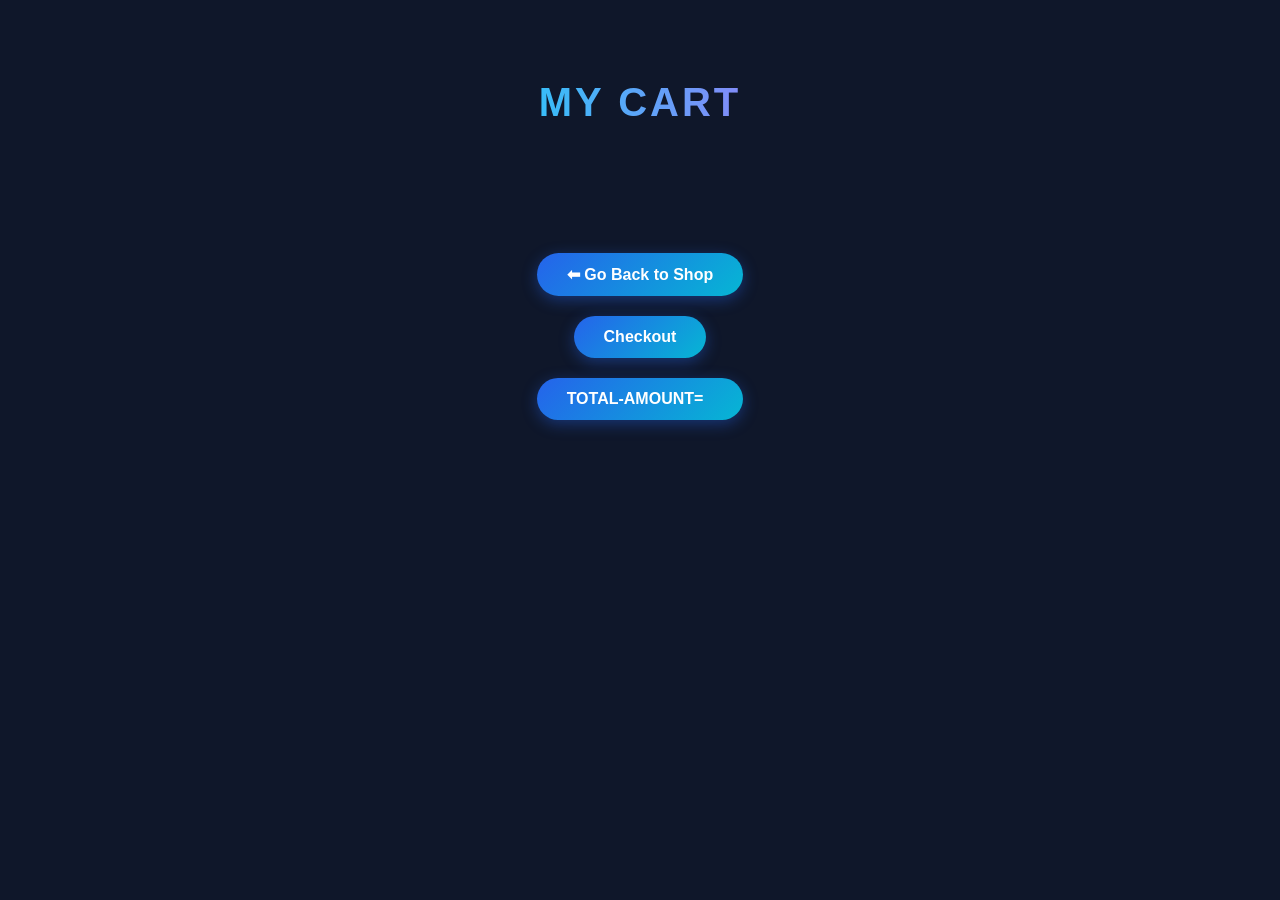
<file: cart.html>
<!DOCTYPE html>
<html>
    <link rel="stylesheet" href="cart.css">
<body>

<h1>My Cart</h1>

<div id="cart"></div>

<br>

<a href="index.html">
    <button>⬅ Go Back to Shop</button>
</a>

<button class="final" onclick="checkout()">Checkout</button>
<div class="two">
<p > TOTAL-AMOUNT=</p>
<p id="amount"> </p>

</div>

<script src="cart.js"></script>

</body>
</html>
</file>
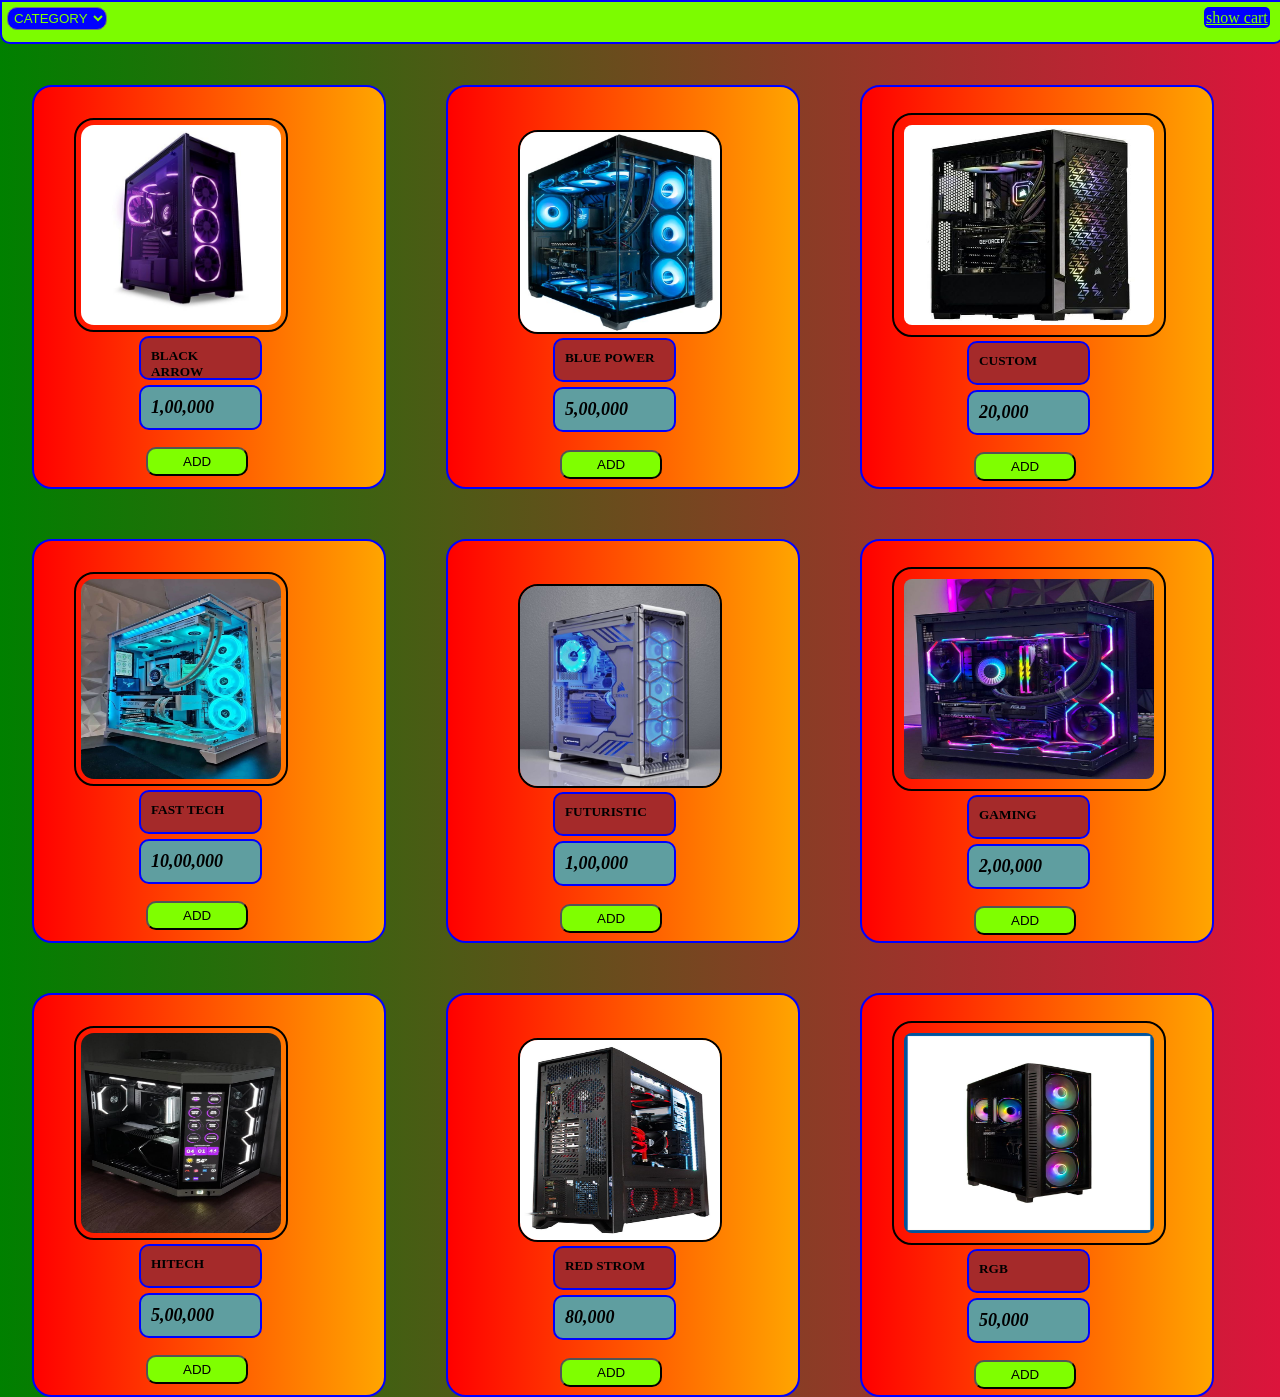
<file: pc.html>
<!DOCTYPE html>
<html lang="en">
<head>
    <meta charset="UTF-8">
    <meta name="viewport" content="width=device-width, initial-scale=1.0">
    <title>TECH-STORE</title>
    <link rel="stylesheet" href="index.css">
</head>
<body>

    

    <div class="container">

    
    <select id="menu">
        <option >CATEGORY</option>
        <option value="index.html">HOME</option>
        <option value="mouse.html">MOUSE</option>
        <option value="pc.html">PC</option>
        <option value="watch.html">WATCHES</option>
    </select>
    
        <a href="cart.html">show cart</a>
       
        <div class="three">
         <div class="first">
               <img src="images/pc/black arrow.jpeg"> 
               <h5   >BLACK ARROW</h5>
               <h6 > 1,00,000 </h6>
               <button onclick="addTocart('black arrow',100000,'images/pc/black arrow.jpeg')"> ADD </button>
                </div>

                <div class="second">
               <img src="images/pc/blue power.jpeg"> 
               <h5   >BLUE POWER</h5>
               <h6 > 5,00,000 </h6>
               <button onclick="addTocart('blue power',500000,'images/pc/blue power.jpeg')"> ADD </button>
                </div>

                <div class="third">
               <img src="images/pc/custom.jpeg"> 
               <h5  class="name" >CUSTOM</h5>
               <h6 class="price"> 20,000 </h6>
               <button onclick="addTocart('custom',20000,'images/pc/custom.jpeg')"> ADD </button>
                </div>

                </div>

                <div class="three">

                <div class="first">
               <img src="images/pc/fast.jpeg"> 
               <h5  class="name" >FAST TECH</h5>
               <h6 class="price"> 10,00,000 </h6>
               <button onclick="addTocart('fast tech',1000000,'images/pc/fast.jpeg')"> ADD </button>
                </div>

                <div class="second">
               <img src="images/pc/futuristic.jpeg"> 
               <h5  class="name" >FUTURISTIC</h5>
               <h6 class="price"> 1,00,000 </h6>
               <button onclick="addTocart('futuristic',100000,'images/pc/futuristic.jpeg')"> ADD </button>
                </div>

                <div class="third">
               <img src="images/pc/gaming.jpeg"> 
               <h5  class="name" >GAMING</h5>
               <h6 class="price"> 2,00,000 </h6>
               <button onclick="addTocart('gaming',200000,'images/pc/gaming.jpeg')"> ADD </button>
                </div>

                </div>

                <div class="three">

                <div class="first">
               <img src="images/pc/hitech.jpeg"> 
               <h5  class="name" >HITECH</h5>
               <h6 class="price"> 5,00,000 </h6>
               <button onclick="addTocart('hitech',500000,'images/pc/hitech.jpeg')"> ADD </button>
                </div>

                <div class="second">
               <img src="images/pc/red stromg.jpeg"> 
               <h5  class="name" >RED STROM</h5>
               <h6 class="price"> 80,000 </h6>
               <button onclick="addTocart('red strom',80000,'images/pc/red strom.jpeg')"> ADD </button>
                </div>

                <div class="third">
               <img src="images/pc/rgb.jpeg"> 
               <h5  class="name" >RGB</h5>
               <h6 class="price" > 50,000 </h6>
               <button onclick="addTocart('rgb',50000,'images/pc/rgb.jpeg')"> ADD </button>
                </div>

                </div>

    </div>
<script src="cart.js"></script>
    <script src="index.js"></script>
    
</body>
</html>
</file>
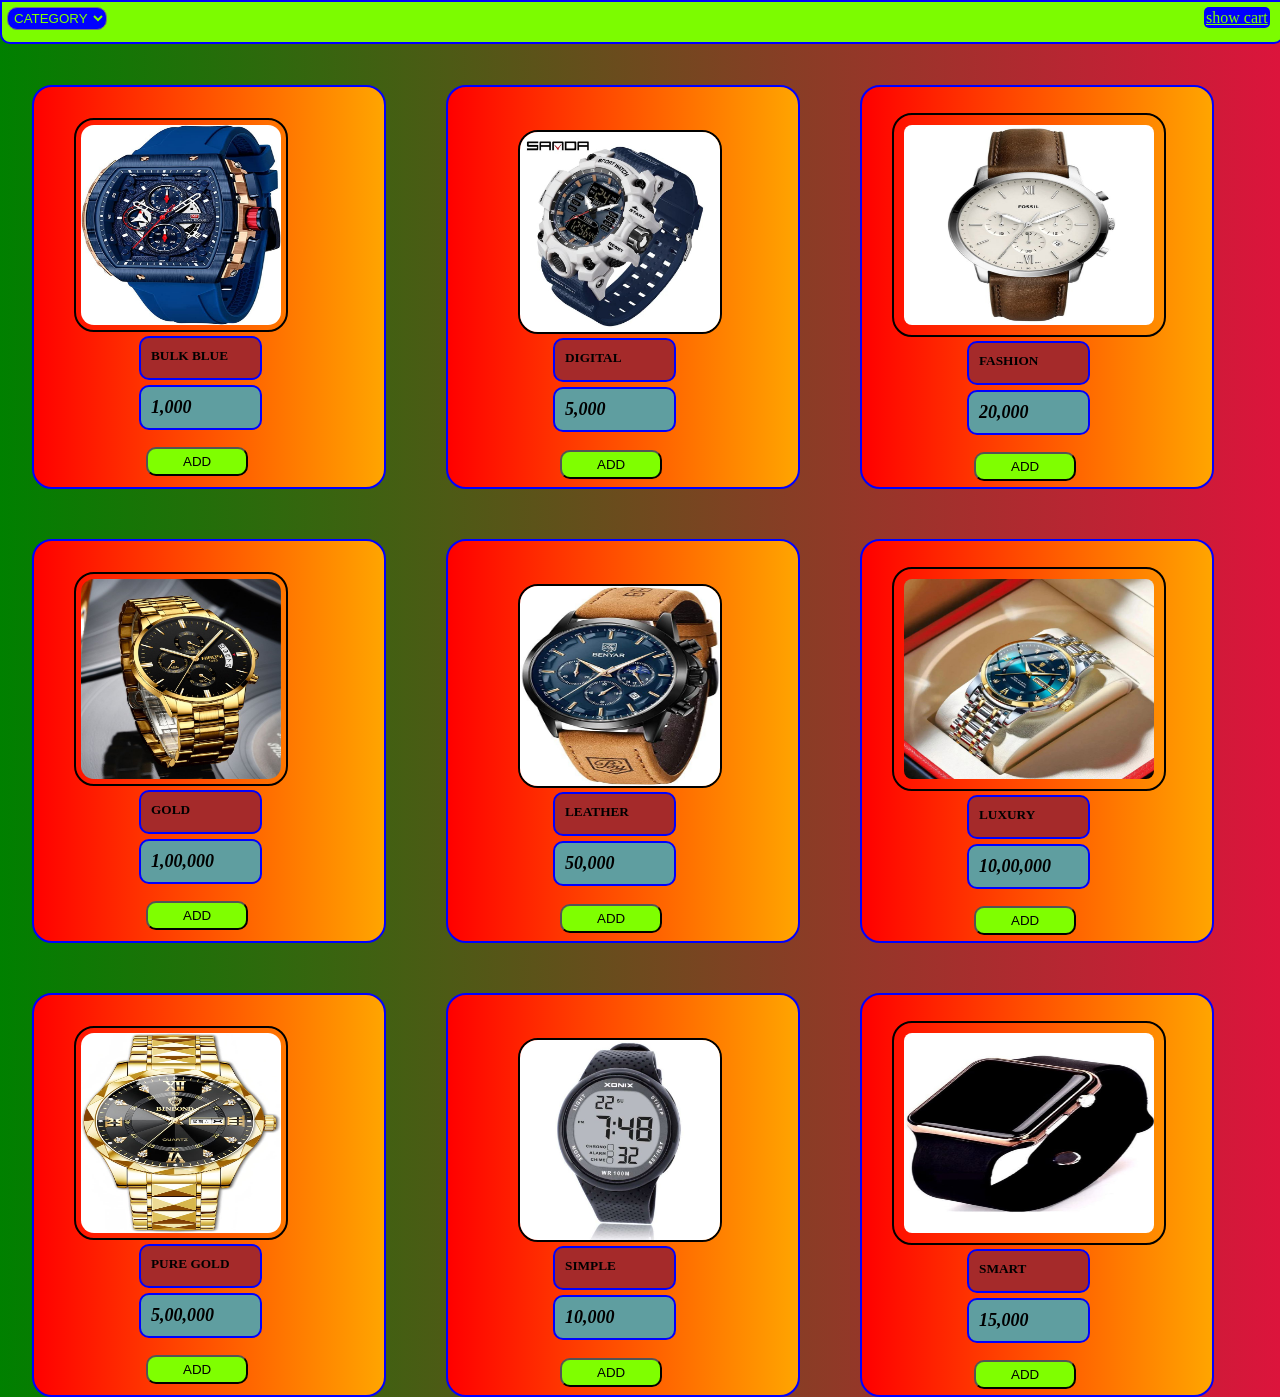
<file: watch.html>
<!DOCTYPE html>
<html lang="en">
<head>
    <meta charset="UTF-8">
    <meta name="viewport" content="width=device-width, initial-scale=1.0">
    <title>TECH-STORE</title>
    <link rel="stylesheet" href="index.css">
</head>
<body>

    

    <div class="container">

    
    <select id="menu">
        <option >CATEGORY</option>
        <option value="index.html">HOME</option>
        <option value="mouse.html">MOUSE</option>
        <option value="pc.html">PC</option>
        <option value="watch.html">WATCHES</option>
    </select>
    
        <a href="cart.html">show cart</a>
       
        <div class="three">
         <div class="first">
               <img src="images/watches/bulk.jpeg" > 
               <h5  >BULK BLUE</h5>
               <h6> 1,000 </h6>
               <button onclick="addTocart('bulk blue',1000,'images/watches/bulk.jpeg')"> ADD </button>
                </div>

                <div class="second">
               <img src="images/watches/digital.jpeg "> 
               <h5 >DIGITAL</h5> 
               <h6> 5,000 </h6>
               <button onclick="addTocart('digital',5000,'images/watches/digital.jpeg')"> ADD </button>
                </div>

                <div class="third">
               <img src="images/watches/fashion.jpeg"> 
               <h5  class="name" >FASHION</h5>
               <h6 class="price"> 20,000 </h6>
               <button onclick="addTocart('fashion',20000,'images/watches/fashion.jpeg')"> ADD </button>
                </div>

                </div>

                <div class="three">

                <div class="first">
               <img src="images/watches/gold.jpeg"> 
               <h5  class="name" >GOLD</h5>
               <h6 class="price"> 1,00,000 </h6>
               <button onclick="addTocart('gold',100000,'images/watches/gold.jpeg')"> ADD </button>
                </div>

                <div class="second">
               <img src="images/watches/leather.jpeg"> 
               <h5   class="name">LEATHER</h5>
               <h6 class="price"> 50,000 </h6>
               <button onclick="addTocart('leather',50000,'images/watches/leather.jpeg')"> ADD </button>
                </div>

                <div class="third">
               <img src="images/watches/luxury.jpeg"> 
               <h5  class="name" >LUXURY</h5>
               <h6 class="price"> 10,00,000 </h6>
               <button onclick="addTocart('luxury',1000000,'images/watches/luxury.jpeg')"> ADD </button>
                </div>

                </div>

                <div class="three">

                <div class="first">
               <img src="images/watches/pure gold .jpeg"> 
               <h5  class="name">PURE GOLD</h5>
               <h6 class="price"> 5,00,000 </h6>
               <button onclick="addTocart('pure gold',500000,'images/watches/pure gold.jpeg')"> ADD </button>
                </div>

                <div class="second">
               <img src="images/watches/simple.jpeg"> 
               <h5  class="name" >SIMPLE</h5>
               <h6 class="price" > 10,000 </h6>
               <button onclick="addTocart('simple',10000,'images/watches/simple.jpeg')"> ADD </button>
                </div>

                <div class="third">
               <img src="images/watches/smart.jpeg"> 
               <h5  class="name" >SMART</h5>
               <h6 class="price"> 15,000 </h6>
               <button onclick="addTocart('SMART',15000,'images/watches/smart.jpeg')"> ADD </button>
                </div>

                </div>

    </div>
<script src="cart.js"></script>
    <script src="index.js"></script>
    
</body>
</html>
</file>
<file: cart.css>
/* 1. RESET & BODY STYLING */
    * {
        margin: 0;
        padding: 0;
        box-sizing: border-box;
    }

    body {
        background-color: #0f172a; /* Dark Blue-Black Background */
        color: #f8fafc;            /* Off-white text */
        font-family: 'Segoe UI', Tahoma, Geneva, Verdana, sans-serif;
        display: flex;
        flex-direction: column;    /* Stack everything vertically */
        align-items: center;       /* Center items horizontally */
        min-height: 100vh;         /* Full screen height */
        padding: 40px 20px;
    }

    /* 2. HEADING */
    h1 {
        font-size: 2.5rem;
        margin-top: 40px;
        margin-bottom: 40px;
        text-transform: uppercase;
        letter-spacing: 3px;
        background: linear-gradient(to right, #38bdf8, #818cf8); /* Blue to Purple Gradient */
        -webkit-background-clip: text;
        -webkit-text-fill-color: transparent;
        font-weight: 800;
    }

    /* 3. CART CONTAINER */
    #cart {
        width: 100%;
        max-width: 700px; /* Limits width on big screens */
        display: flex;
        flex-direction: column;
        gap: 15px; /* Space between items */
        margin-bottom: 20px;
    }

    /* 4. CART ITEMS (Generated by your JS) */
    /* This styles the divs that JavaScript puts inside #cart */
    #cart > div {
        background-color: #1e293b;       /* Lighter card background */
        border: 1px solid #334155;       /* Subtle border */
        border-radius: 12px;
        padding: 20px;
        display: flex;
        justify-content: space-between;  /* Pushes text left, price right */
        align-items: center;
        transition: all 0.3s ease;
        box-shadow: 0 4px 6px rgba(0, 0, 0, 0.3);
    }

    #cart > div:hover {
        border-color: #38bdf8;          /* Blue border on hover */
        transform: translateX(5px);     /* Slight slide effect */
        box-shadow: 0 10px 15px -3px rgba(0, 0, 0, 0.5);
    }

    /* Styling the text inside items */
    #cart > div p, #cart > div span {
        font-size: 1.1rem;
        color: #cbd5e1;
    }

    /* Styling the "Price" specifically */
    #cart > div p:last-child, #cart > div span:last-child {
        font-weight: bold;
        color: #38bdf8; /* Cyan for price */
    }

    /* 5. BUTTON & LINK STYLING */
    a {
        text-decoration: none; /* Removes underline */
        margin-top: 30px;
    }

    

      button {
        background: linear-gradient(135deg, #2563eb, #06b6d4); /* Blue/Cyan Gradient */
        color: white;
        border: none;
        padding: 12px 30px;
        font-size: 1rem;
        font-weight: bold;
        border-radius: 50px; /* Pill shape */
        cursor: pointer;
        box-shadow: 0 4px 15px rgba(37, 99, 235, 0.4);
        transition: transform 0.2s, box-shadow 0.2s;
        display: flex;
        align-items: center;
        gap: 10px;
        margin-top: 20px;
    }

    .two{
       background: linear-gradient(135deg, #2563eb, #06b6d4); /* Blue/Cyan Gradient */
        color: white;
        border: none;
        padding: 12px 30px;
        font-size: 1rem;
        font-weight: bold;
        border-radius: 50px; /* Pill shape */
        cursor: pointer;
        box-shadow: 0 4px 15px rgba(37, 99, 235, 0.4);
        transition: transform 0.2s, box-shadow 0.2s;
        display: flex;
        align-items: center;
        gap: 10px;
        margin-top: 20px;

    }

    button:hover {
        transform: scale(1.05); /* Grows slightly */
        box-shadow: 0 6px 20px rgba(37, 99, 235, 0.6);
    }

    button:active {
        transform: scale(0.95); /* Presses down */
    }

    /* 6. RESPONSIVE (Mobile) */
    @media (max-width: 600px) {
        h1 {
            font-size: 2rem;
        }
        
        #cart > div {
            flex-direction: column; /* Stacks item details on small screens */
            text-align: center;
            gap: 10px;
        }
    }
</file>
<file: index.css>
*{
    margin: 0;
    padding: 0;
}

body{
    background: linear-gradient(to left, crimson,green);
    height: 100%;
    width:100%;
    z-index: 1;
}



.container{
    width: 100%;
    background-color: lawngreen;
    height: 40px;
    border: 2px solid blue;
    border-bottom-left-radius: 10px;
    border-bottom-right-radius: 10px;
    
}




.first{

    height: 400px;
    width: 350px;
    background:linear-gradient(to right ,red,orange);
    margin-top:30px;
    margin-left: 30px;
    border-radius: 20px;
    align-items: center;
    justify-content: center;
    flex: 0 0 auto;
    align-content: center;
    border: 2px solid blue;
    margin-top:50px;
    
      
}
.first h5{
    background-color: brown;
margin-left: 30%;
margin-right: 35%;
height: 20px;
padding: 10px;
font-weight: 700;
    color:black;
    border-radius: 10px;
    border: 2px solid blue;
     
}
.first h6{
   
    background-color:cadetblue;
    margin-left:30% ;
    margin-right: 35%;
    margin-top: 5px;
    border-radius: 10px;
    font-size: large;
    font-style: italic;
    padding: 10px;
    border: 2px solid blue;
    
    
}

.first button{
   margin-left: 32%;
   margin-top: 5%;
   background-color: chartreuse;
   padding-left: 10%;
   padding-right: 10%;
    padding-bottom: 5px;
    padding-top: 5px;
    border-radius: 10px;
}
.first img{
    height: 200px;
    width: 200px;
    margin-left: 40px;
    margin-top: 20px;
    padding: 5px;

 border: 2px solid black;
    border-radius: 20px;

}

.three{

    display: flex;
}

.second{

    height: 400px;
    width: 350px;
    background:linear-gradient(to right ,red,orange);
    margin-top:30px;
    margin-left: 60px;
    border-radius: 20px;
    align-items: center;
    justify-content: center;
     flex: 0 0 auto;
     align-content: center;
     border: 2px solid blue;
      margin-top:50px;

}

.second img{
height: 200px;
    width: 200px;
    margin-left: 70px;
    margin-top: 35px;
    border: 2px solid black;
    border-radius: 20px;

}

.second h5{

    background-color: brown;
margin-left: 30%;
margin-right: 35%;
height: 20px;
padding: 10px;
font-weight: 700;
    border-radius: 10px;
    border: 2px solid blue;

}

.second h6{

    background-color:cadetblue;
    margin-left:30% ;
    margin-right: 35%;
    margin-top: 5px;
    border-radius: 10px;
    font-size: large;
    font-style: italic;
    padding: 10px;
    border: 2px solid blue;

}

.second button{
   margin-left: 32%;
   margin-top: 5%;
   background-color: chartreuse;
   padding-left: 10%;
   padding-right: 10%;
    padding-bottom: 5px;
    padding-top: 5px;
    border-radius: 10px;
}

.third{

    height: 400px;
    width: 350px;
   background:linear-gradient(to right ,red,orange);
    margin-top:30px;
    margin-left: 60px;
    border-radius: 20px;
    align-items: center;
    justify-content: center;
     flex: 0 0 auto;
     align-content: center;
     border :2px solid blue;
      margin-top:50px;
    

}

.third img{

    height: 200px;
    width: 250px;
    margin-left: 30px;
    margin-top: 20px;
    padding: 10px;
     border: 2px solid black;
    border-radius: 20px;

}

.third h5{

    background-color: brown;
margin-left: 30%;
margin-right: 35%;
height: 20px;
padding: 10px;
font-weight: 700;
    border-radius: 10px;
    border: 2px solid blue;

}

.third h6{

    background-color:cadetblue;
    margin-left:30% ;
    margin-right: 35%;
    margin-top: 5px;
    border-radius: 10px;
    font-size: large;
    font-style: italic;
    padding: 10px;
    border: 2px solid blue;
}

.third button{
   margin-left: 32%;
   margin-top: 5%;
   background-color: chartreuse;
   padding-left: 10%;
   padding-right: 10%;
    padding-bottom: 5px;
    padding-top: 5px;
    border-radius: 10px;
}



#menu{

    background-color: blue;
    padding: 2px;
    margin: 5px;
    color:chartreuse;
    border-radius: 10px;
}


a{
     background-color: blue;
    padding: 2px;
    margin: 5px;
    color:chartreuse;
    border-radius: 5px;
    margin-left: 85%;
    
}

a:hover{

    border: 2px solid green;
    background-color: brown;
    
}

#menu:hover{
    transition-duration: 0.1s ;
    padding: 3px;
    background-color:brown;
}

@media (max-width: 768px) {
    /* On mobile, stack cards vertically */
    .three {
        flex-direction: column;
        align-items: center; /* Centers the single column */
        padding: 20px;
        gap: 30px;
    }

    /* On mobile, cards take full width (minus padding) */
    .first, .second, .third {
        width: 100%;
        max-width: 350px; /* Stops them getting too huge on tablets */
        height: auto; /* Allows height to grow based on content */
        min-height: 400px;
    }
}
</file>
